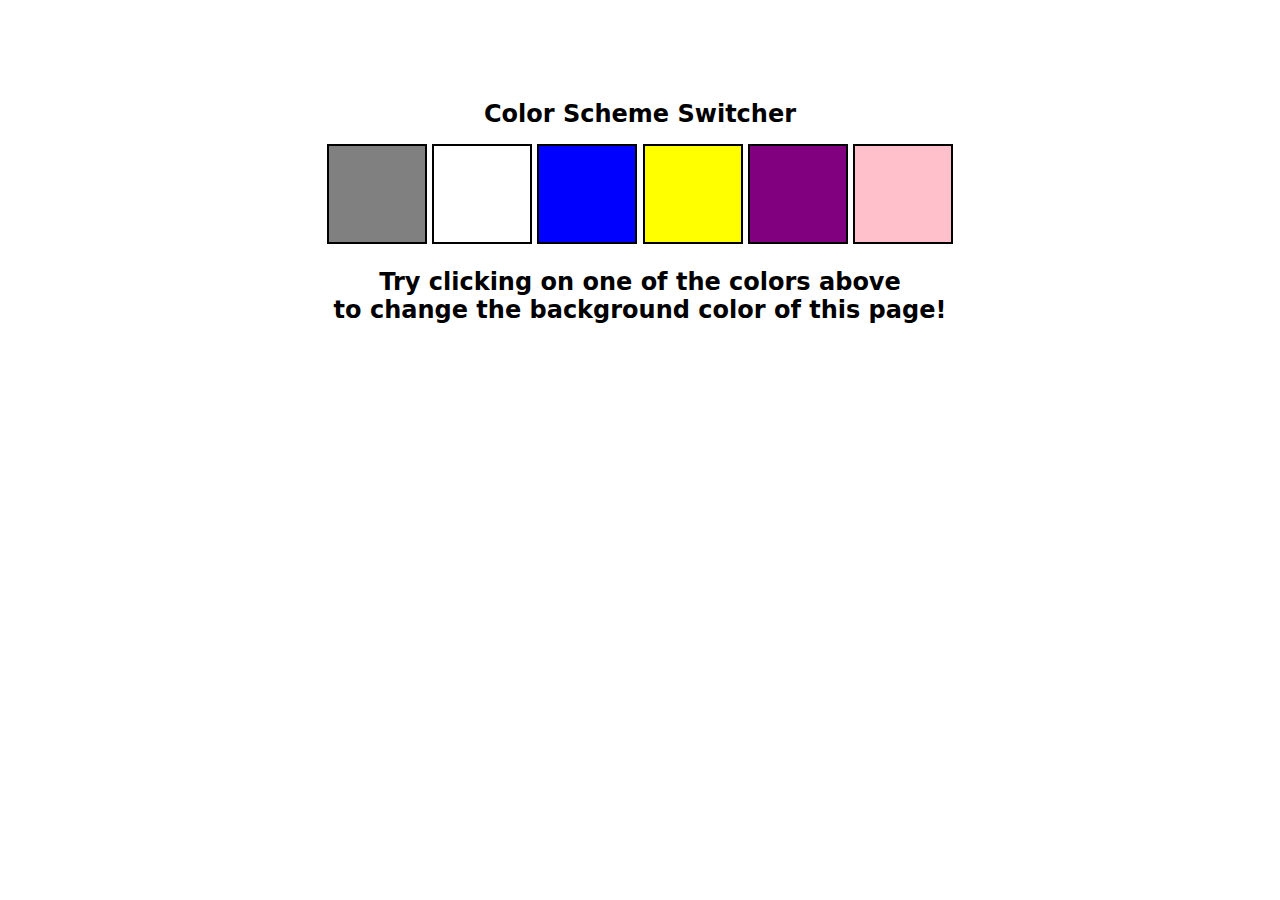
<file: Projects/1_ColorChange/index.html>
<!DOCTYPE html>
<html lang="en">
  <head>
    <meta charset="UTF-8" />
    <meta name="viewport" content="width=device-width, initial-scale=1.0" />
    <meta http-equiv="X-UA-Compatible" content="ie=edge" />
    <link rel="stylesheet" href="style.css" />
    <link rel="stylesheet" href="../styles.css" />
    <title>JavaScript Background Color Switcher</title>
  </head>
  <body>
    <div class="canvas">
      <!-- <a
        style="
          background-color: #fff;
          padding: 10px 30px;
          border-radius: 8px;
          color: #212121;
          text-decoration: none;
          border: 2px solid #212121;
        "
        href="../index.html"
        >Back to Home Page</a
      > -->
      <h1>Color Scheme Switcher</h1>
      <span class="button" id="grey"></span>
      <span class="button" id="white"></span>
      <span class="button" id="blue"></span>
      <span class="button" id="yellow"></span>
      <span class="button" id="purple"></span>
      <span class="button" id="pink"></span>
      <h2>
        Try clicking on one of the colors above
        <span>to change the background color of this page!</span>
      </h2>
    </div>
    <script src="./colorChange.js"></script>
  </body>
</html>
</file>
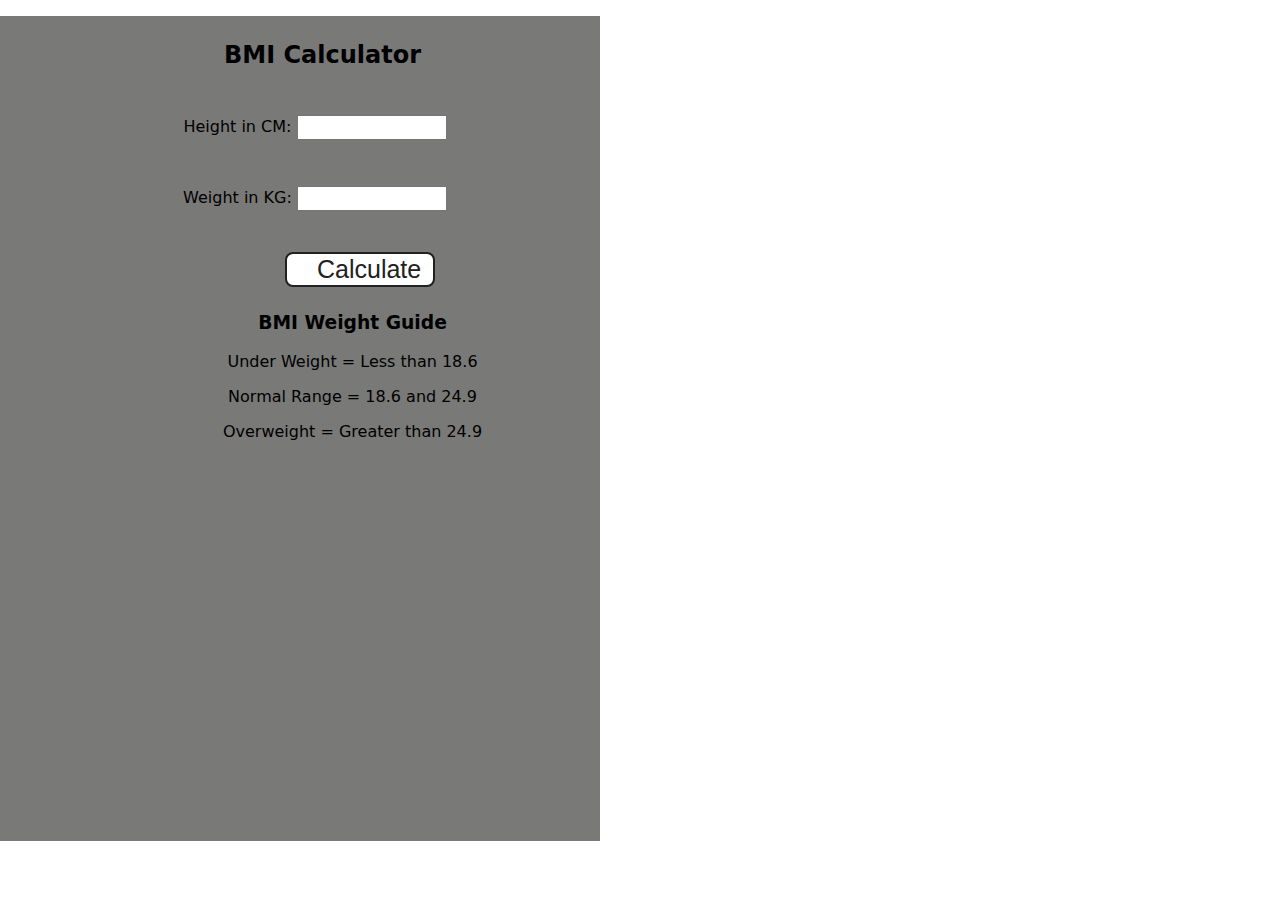
<file: Projects/2_BMI_Calculator/index.html>
<!DOCTYPE html>
<html lang="en">
  <head>
    <meta charset="UTF-8" />
    <meta name="viewport" content="width=device-width, initial-scale=1.0" />
    <meta http-equiv="X-UA-Compatible" content="ie=edge" />
    <link rel="stylesheet" href="style.css" />
    <link rel="stylesheet" href="../styles.css" />
    <title>BMI Calculator</title>
  </head>
  <body>
    <div class="container">
      <h1>BMI Calculator</h1>
      <form>
        <p><label>Height in CM: </label><input type="text" id="height" /></p>
        <p><label>Weight in KG: </label><input type="text" id="weight" /></p>
        <button>Calculate</button>
        <div id="results"></div>
        <div id="weight-guide">
          <h3>BMI Weight Guide</h3>
          <p>Under Weight = Less than 18.6</p>
          <p>Normal Range = 18.6 and 24.9</p>
          <p>Overweight = Greater than 24.9</p>
        </div>
      </form>
    </div>
  </body>
  <script src="./bmiCalculator.js"></script>
</html>
</file>
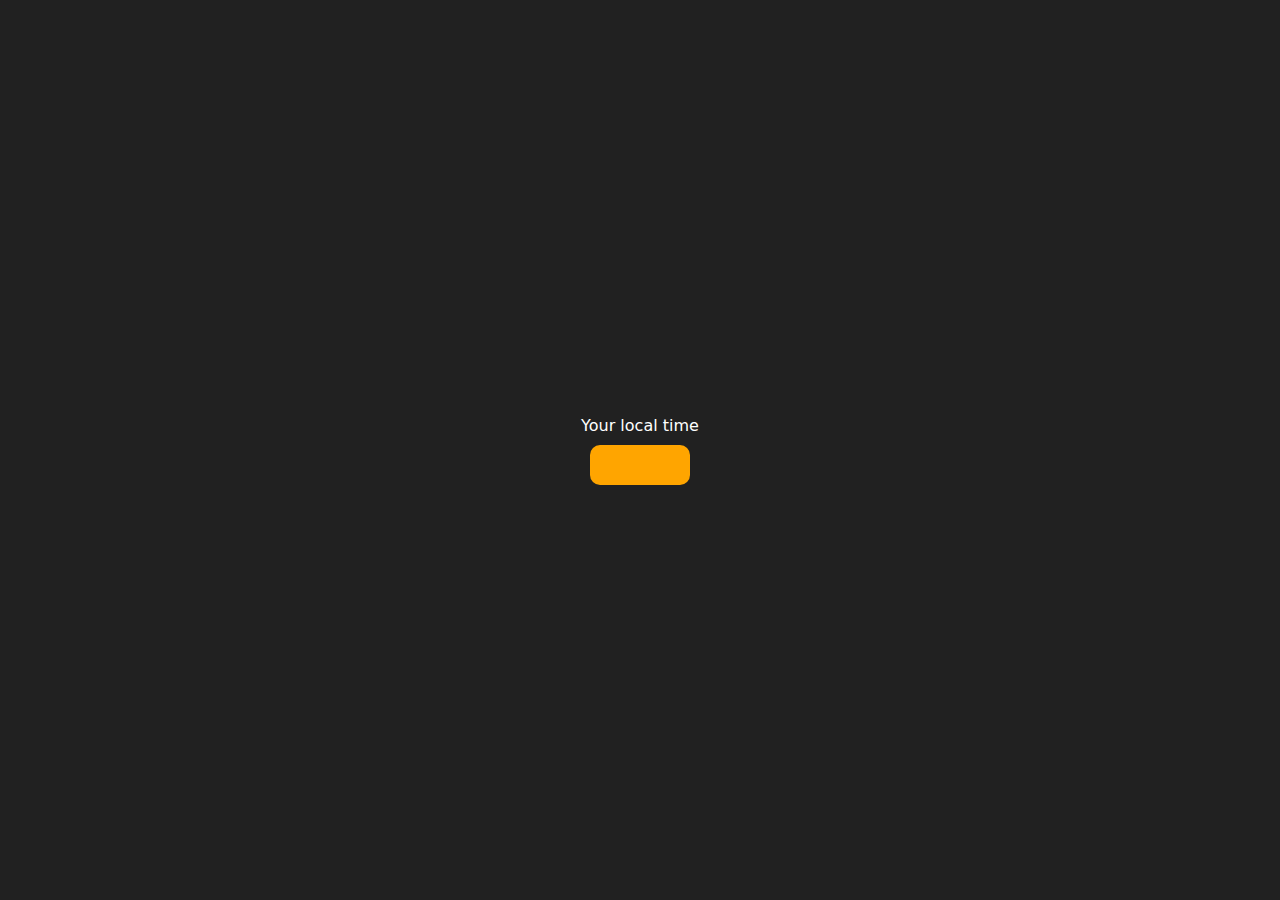
<file: Projects/3_DigitalClock/index.html>
<!DOCTYPE html>
<html lang="en">
  <head>
    <meta charset="UTF-8" />
    <meta name="viewport" content="width=device-width, initial-scale=1.0" />
    <meta http-equiv="X-UA-Compatible" content="ie=edge" />
    <link rel="stylesheet" type="text/css" href="../styles.css" />
    <title>Your Local Time</title>
    <style>
      body {
        background-color: #212121;
        color: #fff;
      }
      .center {
        display: flex;
        height: 100vh;
        justify-content: center;
        align-items: center;
        flex-direction: column;
      }
      #clock {
        font-size: 40px;
        background-color: orange;
        padding: 20px 50px;
        margin-top: 10px;
        border-radius: 10px;
      }
    </style>
  </head>
  <body>
    <div class="center">
      <div id="banner"><span>Your local time</span></div>
      <div id="clock"></div>
    </div>
    <script src="./DigitalClock.js"></script>
  </body>
</html>
</file>
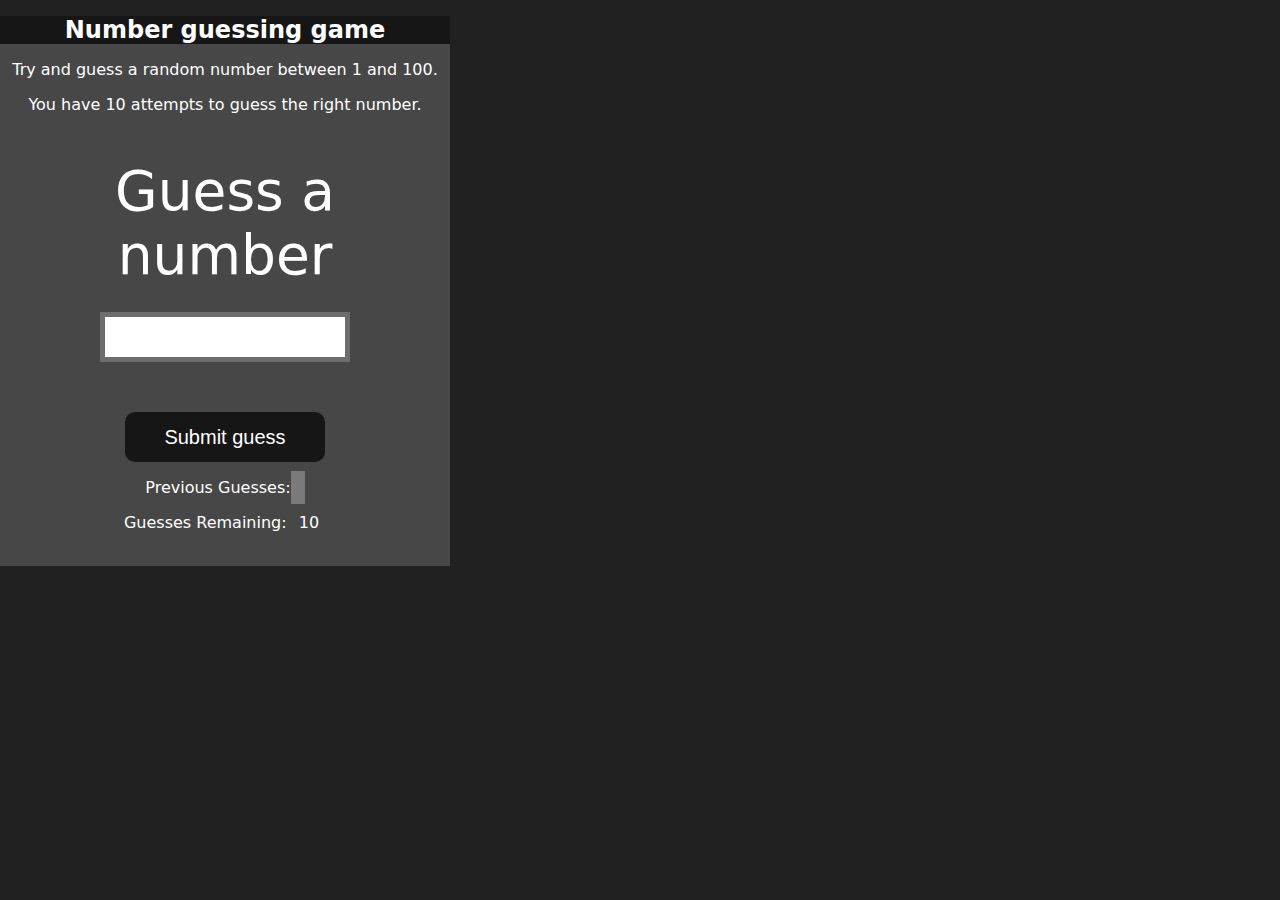
<file: Projects/4_GuessNumber/index.html>
<!DOCTYPE html>
<html lang="en">
<head>
    <meta charset="UTF-8">
    <meta name="viewport" content="width=device-width, initial-scale=1.0">
    <meta http-equiv="X-UA-Compatible" content="ie=edge">
    <title>Number Guessing Game</title>
    <link rel="stylesheet" href="style.css">
    <link rel="stylesheet" href="../styles.css">
</head>
<body style="background-color:#212121; color:#fff;">  
    <div id="wrapper">
      <h1>Number guessing game</h1>
    <p>Try and guess a random number between 1 and 100.</p>
    <p>You have 10 attempts to guess the right number.</p>
    <br>
        <form class="form">
            <label for="guessField" id="guess">Guess a number</label>
            <input type="text" id="guessField" class="guessField">
            <input type="submit" id="subt" value="Submit guess" class="guessSubmit">
        </form>

        <div class="resultParas">
            <p >Previous Guesses: <span class="guesses"></span></p>
            <p >Guesses Remaining: <span class="lastResult">10</span></p>
            <p class="lowOrHi"></p>
        </div>
    </div>
    <script src="./GuessNumber.js"></script>
</body>
</html>
</file>
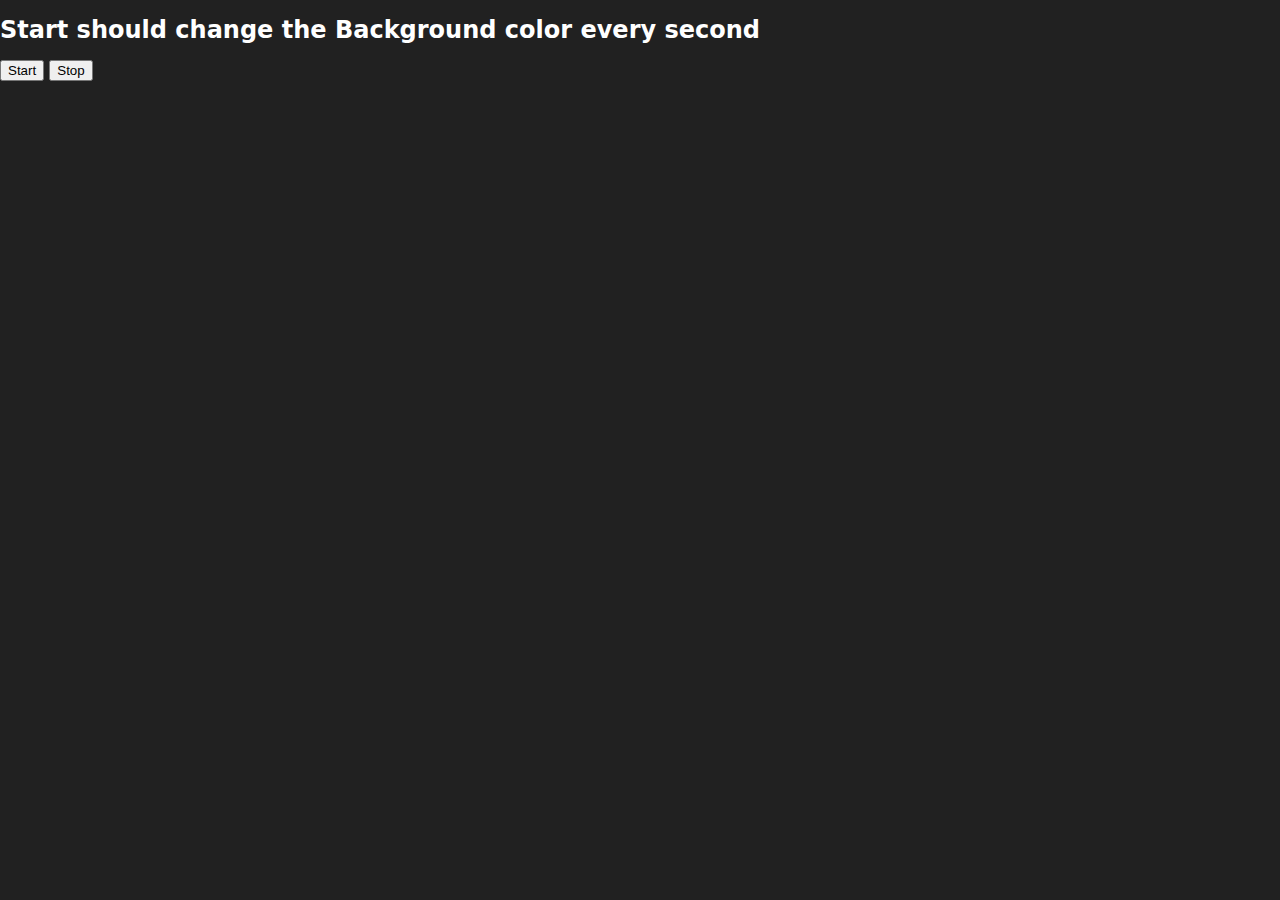
<file: Projects/6_UnlimitedColors/index.html>
<!DOCTYPE html>
<html lang="en">
  <head>
    <meta charset="UTF-8" />
    <meta name="viewport" content="width=device-width, initial-scale=1.0" />
    <meta http-equiv="X-UA-Compatible" content="ie=edge" />
    <title>Number Guessing Game</title>
    <link rel="stylesheet" href="../styles.css" />
  </head>
  <body style="background-color: #212121; color: #fff">

    <h1>Start should change the Background color every second</h1>
    <button id="start">Start</button>
    <button id="stop">Stop</button>
    <script src="./UnlimitedColors.js"></script>
  </body>
</html>
</file>
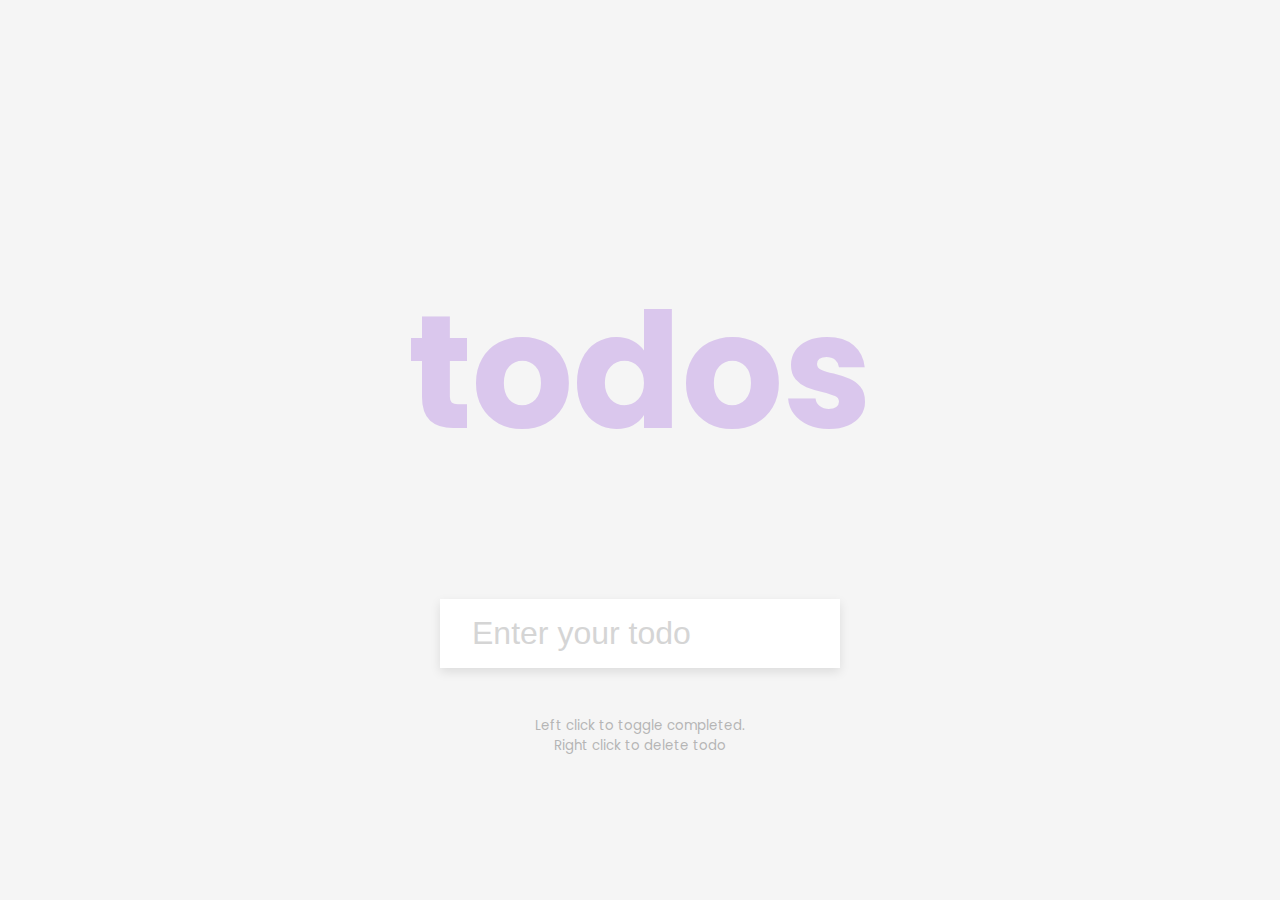
<file: Projects/7_todoList/index.html>
<!DOCTYPE html>
<html lang="en">
  <head>
    <meta charset="UTF-8" />
    <meta name="viewport" content="width=device-width, initial-scale=1.0" />
    <link rel="stylesheet" href="style.css" />
    <title>Todo List</title>
  </head>
  <body>
    <h1>todos</h1>
    <form id="form">
      <input type="text" class="input" id="input" placeholder="Enter your todo" autocomplete="off">

      <ul class="todos" id="todos"></ul>
    </form>
    <small>Left click to toggle completed. <br> Right click to delete todo</small>

    <script src="script.js"></script>
  </body>
</html>
</file>
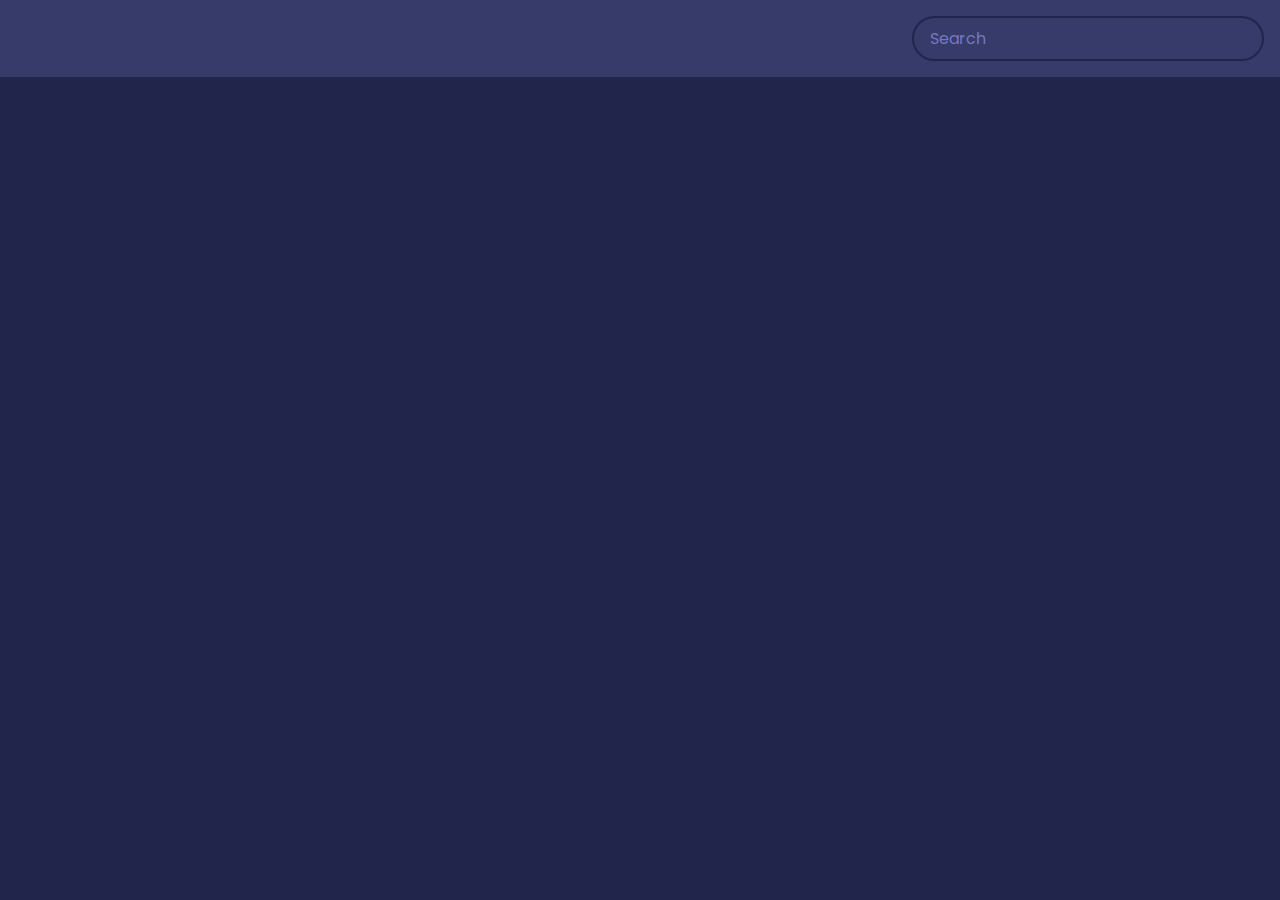
<file: Projects/8_MovieOverview/index.html>
<!DOCTYPE html>
<html lang="en">
  <head>
    <meta charset="UTF-8" />
    <meta name="viewport" content="width=device-width, initial-scale=1.0" />
    <link rel="stylesheet" href="style.css" />
    <title>Movie App</title>
  </head>
  <body>
    <header>
      <form id="form">
        <input type="text" id="search" class="search" placeholder="Search">
      </form>
    </header>

    <main id="main"></main>

    <script src="script.js"></script>
  </body>
</html>
</file>
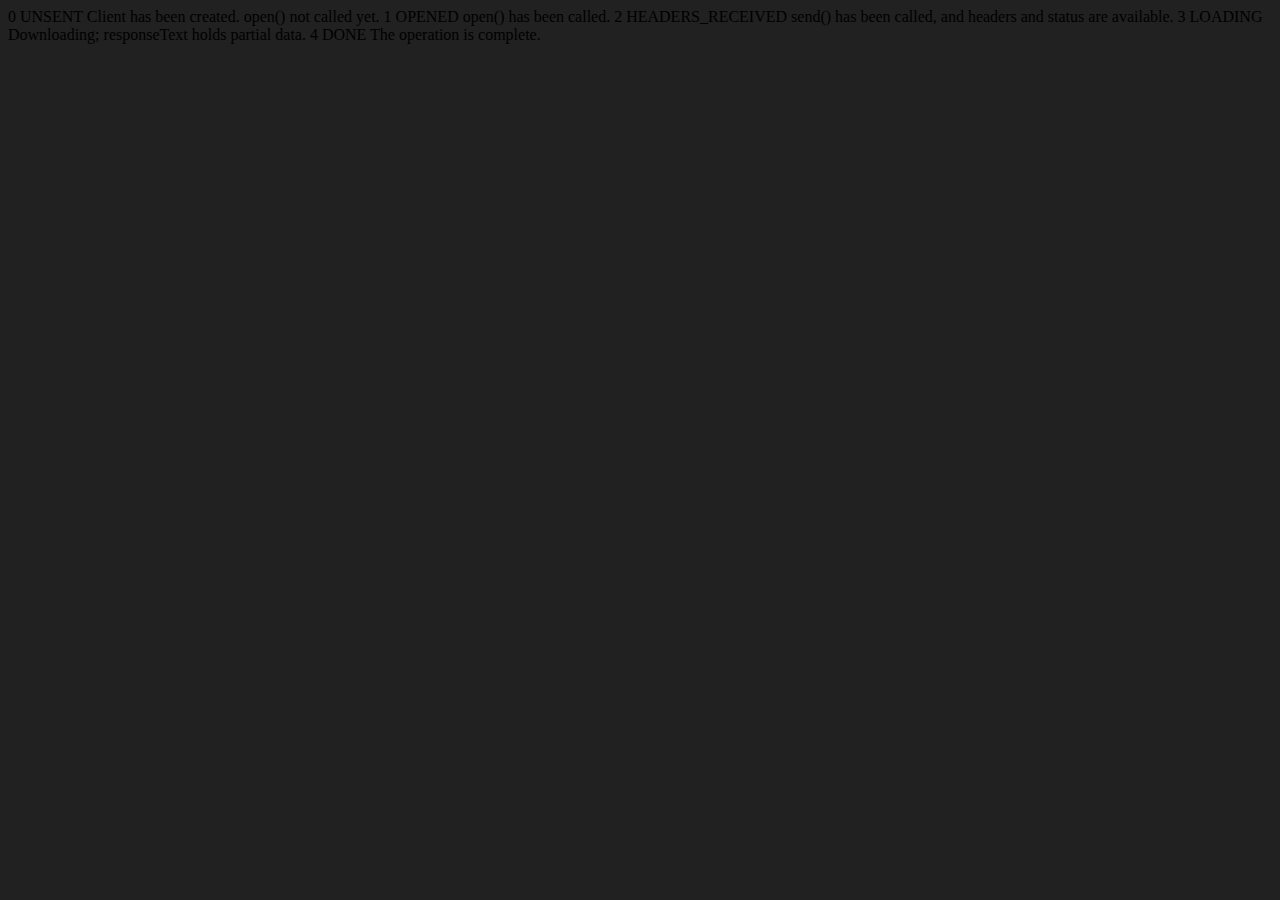
<file: AdvanceJS/1APIrequest.html>
<!DOCTYPE html>
<html lang="en">
<head>
    <meta charset="UTF-8">
    <meta name="viewport" content="width=device-width, initial-scale=1.0">
    <title>Document</title>
</head>
<body style="background-color: #212121;">
    0	UNSENT	Client has been created. open() not called yet.
1	OPENED	open() has been called.
2	HEADERS_RECEIVED	send() has been called, and headers and status are available.
3	LOADING	Downloading; responseText holds partial data.
4	DONE	The operation is complete.
</body>
<script>
    const requestUrl = 'https://api.github.com/users/hiteshchoudhary'
    const xhr = new XMLHttpRequest();
    xhr.open('GET', requestUrl)
    xhr.onreadystatechange = function(){
        console.log(xhr.readyState);
        if (xhr.readyState === 4) {
            const data = JSON.parse(this.responseText)
            console.log(typeof data);
            console.log(data.followers);
        }
    }
    xhr.send();
</script>
</html>
</file>
<file: Projects/1_ColorChange/style.css>
html {
    margin: 0;
  }
  
  span {
    display: block;
  }
  .canvas {
    margin: 100px auto 100px;
    width: 80%;
    text-align: center;
  }
  
  .button {
    width: 100px;
    height: 100px;
    border: solid black 2px;
    display: inline-block;
  }
  
  #grey {
    background: grey;
  }
  
  #white {
    background: white;
  }
  #blue {
    background: blue;
  }
  #yellow {
    background: yellow;
  }
  #purple {
    background: purple;
  }
  #pink {
    background: pink;
  }
</file>
<file: Projects/styles.css>
* {
    box-sizing: border-box;
  }
  
  body {
    margin: 0;
    font-family: system-ui, sans-serif;
    color: black;
    background-color: white;
  }
  
  nav {
    display: flex;
    flex-wrap: wrap;
    align-items: center;
    justify-content: center;
    padding: 0.5rem;
    gap: 0.5rem;
    border-bottom: solid 1px #aaa;
    background-color: #eee;
  }
  
  nav a {
    display: inline-block;
    min-width: 9rem;
    padding: 0.5rem;
    border-radius: 0.2rem;
    border: solid 1px rgb(22, 22, 22);
    text-align: center;
    text-decoration: none;
    color: #1b1b1b;
  }
  
  nav a[aria-current='page'] {
    color: #000;
    background-color: #d4d4d4;
  }
  
  main {
    padding: 1rem;
  }
  
  h1 {
    font-weight: bold;
    font-size: 1.5rem;
  }
  
  .projects {
    display: flex;
    flex-direction: column;
  }
  
  .project-link {
    background-color: #fff;
    padding: 10px 30px;
    border-radius: 8px;
    color: #212121;
    text-decoration: none;
    border: 2px solid #212121;
    margin-top: 5px;
  }
</file>
<file: Projects/2_BMI_Calculator/style.css>
.container {
  width: 600px;
  height: 825px;

  background-color: #797978;
  padding-left: 30px;
  text-align: center;
}
#height,
#weight {
  width: 150px;
  height: 25px;
  margin-top: 30px;
}

#weight-guide {
  margin-left: 75px;
  margin-top: 25px;
}

#results {
  font-size: 35px;
  margin-left: 90px;
  margin-top: 20px;
  color: rgb(241, 241, 241);
}

button {
  width: 150px;
  height: 35px;
  margin-left: 90px;
  margin-top: 25px;
  background-color: #fff;
  padding: 1px 30px;
  border-radius: 8px;
  color: #212121;
  text-decoration: none;
  border: 2px solid #212121;

  font-size: 25px;
}

h1 {
  padding-left: 15px;
  padding-top: 25px;
  
}
</file>
<file: Projects/4_GuessNumber/style.css>
html {
    font-family: sans-serif;
  }
  
  body {
    width: 300px;
    max-width: 750px;
    min-width: 480px;
    margin: 0 auto;
    background-color: #212121;
  }
  
  .lastResult {
    color: white;
    padding: 7px;
  }
  
  .guesses {
    color: white;
    padding: 7px;
  }
  
  button {
    background-color: #141414;
    color: #fff;
    width: 250px;
    height: 50px;
    border-radius: 25px;
    font-size: 30px;
    border-style: none;
    margin-top: 30px;
    /* margin-left: 50px; */
  }
  
  #subt {
    background-color: #161616;
    color: #ffffff;
    width: 200px;
    height: 50px;
    border-radius: 10px;
    font-size: 20px;
    border-style: none;
    margin-top: 50px;
    /* margin-left: 75px; */
  }
  
  #guessField {
    color: #000;
    width: 250px;
    height: 50px;
    font-size: 30px;
    border-style: none;
    margin-top: 25px;
  
    /* margin-left: 50px; */
    border: 5px solid #6c6d6d;
    text-align: center;
  }
  
  #guess {
    font-size: 55px;
    /* margin-left: 90px; */
    margin-top: 120px;
    color: #fff;
  }
  
  .guesses {
    background-color: #7a7a7a;
  }
  
  #wrapper {
    box-sizing: border-box;
    text-align: center;
    width: 450px;
    height: 550px;
    background-color: #474747;
    color: #fff;
    font-size: 25px;
  }
  
  h1 {
    background-color: #161616;
  
    color: #fff;
    text-align: center;
  }
  
  p {
    font-size: 16px;
    text-align: center;
  }
</file>
<file: Projects/7_todoList/style.css>
@import url('https://fonts.googleapis.com/css2?family=Poppins:wght@200;400&display=swap');

* {
  box-sizing: border-box;
}

body {
  background-color: #f5f5f5;
  color: #444;
  font-family: 'Poppins', sans-serif;
  display: flex;
  flex-direction: column;
  align-items: center;
  justify-content: center;
  height: 100vh;
  margin: 0;
}

h1 {
  color: rgb(179, 131, 226);
  font-size: 10rem;
  text-align: center;
  opacity: 0.4;
}

form {
  box-shadow: 0 4px 10px rgba(0, 0, 0, 0.1);
  max-width: 100%;
  width: 400px;
}

.input {
  border: none;
  color: #444;
  font-size: 2rem;
  padding: 1rem 2rem;
  display: block;
  width: 100%;
}

.input::placeholder {
  color: #d5d5d5;
}

.input:focus {
  outline-color: rgb(179, 131, 226);
}

.todos {
  background-color: #fff;
  padding: 0;
  margin: 0;
  list-style-type: none;
}

.todos li {
  border-top: 1px solid #e5e5e5;
  cursor: pointer;
  font-size: 1.5rem;
  padding: 1rem 2rem;
}

.todos li.completed {
  color: #b6b6b6;
  text-decoration: line-through;
}

small {
  color: #b5b5b5;
  margin-top: 3rem;
  text-align: center;
}
</file>
<file: Projects/8_MovieOverview/style.css>
@import url('https://fonts.googleapis.com/css2?family=Poppins:wght@200;400&display=swap');

:root {
  --primary-color: #22254b;
  --secondary-color: #373b69;
}

* {
  box-sizing: border-box;
}

body {
  background-color: var(--primary-color);
  font-family: 'Poppins', sans-serif;
  margin: 0;
}

header {
  padding: 1rem;
  display: flex;
  justify-content: flex-end;
  background-color: var(--secondary-color);
}

.search {
  background-color: transparent;
  border: 2px solid var(--primary-color);
  border-radius: 50px;
  font-family: inherit;
  font-size: 1rem;
  padding: 0.5rem 1rem;
  color: #fff;
}

.search::placeholder {
  color: #7378c5;
}

.search:focus {
  outline: none;
  background-color: var(--primary-color);
}

main {
  display: flex;
  flex-wrap: wrap;
  justify-content: center;
}

.movie {
  width: 300px;
  margin: 1rem;
  background-color: var(--secondary-color);
  box-shadow: 0 4px 5px rgba(0, 0, 0, 0.2);
  position: relative;
  overflow: hidden;
  border-radius: 3px;
}

.movie img {
  width: 100%;
}

.movie-info {
  color: #eee;
  display: flex;
  align-items: center;
  justify-content: space-between;
  gap:0.2rem;
  padding: 0.5rem 1rem 1rem;
  letter-spacing: 0.5px;
}

.movie-info h3 {
  margin-top: 0;
}

.movie-info span {
  background-color: var(--primary-color);
  padding: 0.25rem 0.5rem;
  border-radius: 3px;
  font-weight: bold;
}

.movie-info span.green {
  color: lightgreen;
}

.movie-info span.orange {
  color: orange;
}

.movie-info span.red {
  color: red;
}

.overview {
  background-color: #fff;
  padding: 2rem;
  position: absolute;
  left: 0;
  bottom: 0;
  right: 0;
  max-height: 100%;
  transform: translateY(101%);
  overflow-y: auto;
  transition: transform 0.3s ease-in;
}

.movie:hover .overview {
  transform: translateY(0);
}
</file>
